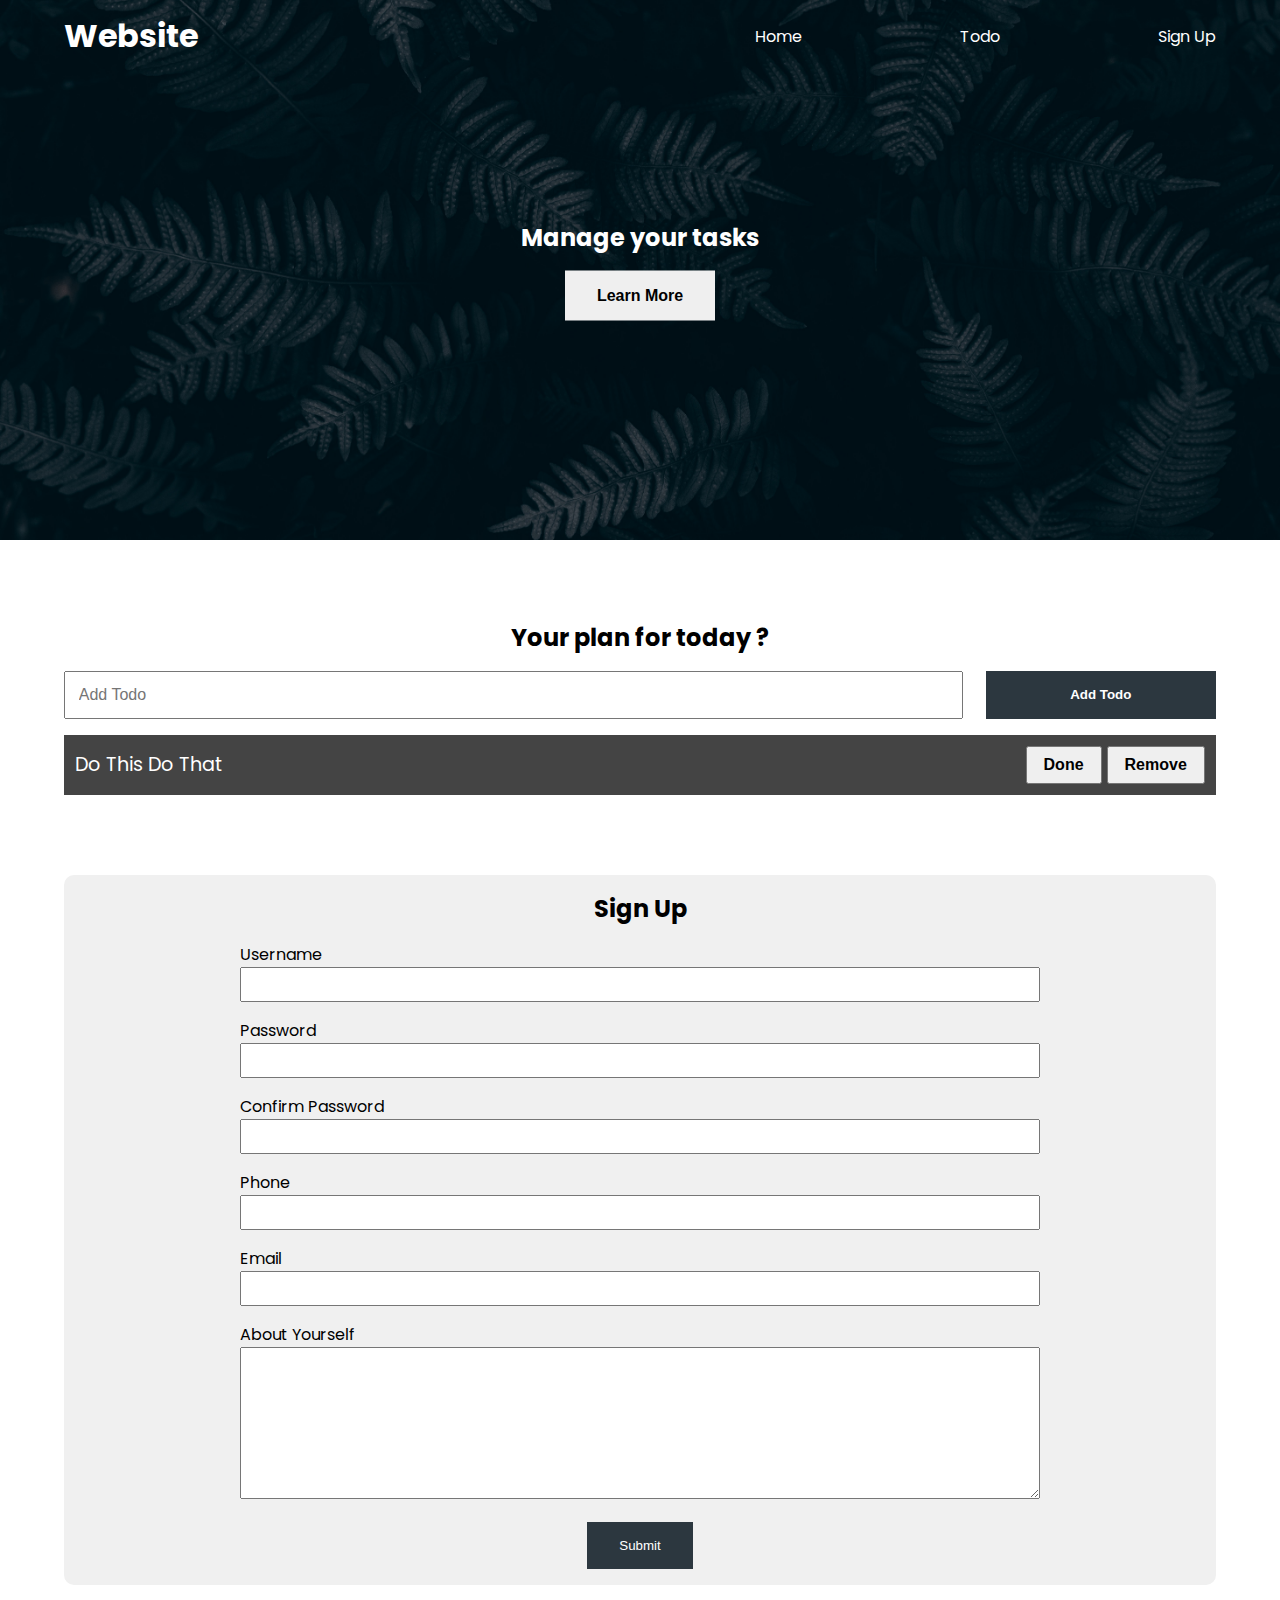
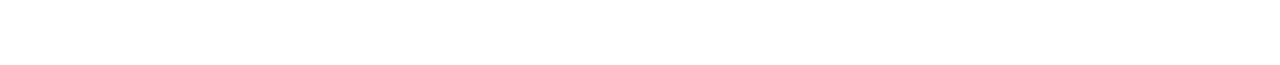
<file: 08_dom/index.html>
<!DOCTYPE html>
<html lang="en">
  <head>
    <meta charset="UTF-8" />
    <meta http-equiv="X-UA-Compatible" content="IE=edge" />
    <meta name="viewport" content="width=device-width, initial-scale=1.0" />
    <link rel="stylesheet" href="./style1.css" />
    <!-- <script src="./01_file.js" defer></script> -->
    <!-- <script src="./02_file.js" defer></script> -->
    <script src="./04_file.js" defer></script>
    <title>My Website</title>
  </head>
  <body>
    <header class="header">
      <nav class="nav container">
        <h1 class="logo">Website</h1>
        <ul class="nav-items">
          <li class="nav-item"><a href="#home">Home</a></li>
          <li class="nav-item"><a href="">Todo</a></li>
          <li class="nav-item"><a href="">Sign Up</a></li>
        </ul>
      </nav>
      <div class="headline">
        <h2 id="main-heading">
          Manage your tasks <span style="display: none">Hello</span>
        </h2>
        <button class="btn btn-headline" >Learn More</button>
      </div>
    </header>

    <section class="section-todo container">
      <h2>Your plan for today ?</h2>
      <!-- todo form  -->
      <form class="form-todo">
        <input type="text" name="" id="" placeholder="Add Todo" />
        <input type="submit" value="Add Todo" class="btn" />
      </form>

      <ul class="todo-list">
        <li>
          <span class="text">Do this do that</span>
          <div class="todo-buttons">
            <button class="todo-btn done">Done</button>
            <button class="todo-btn remove">Remove</button>
          </div>
        </li>
      </ul>
    </section>

    <section class="section-signup container">
      <h2>Sign Up</h2>
      <form class="signup-form">
        <div class="form-group">
          <label for="username">Username</label>
          <input type="text" name="username" id="username" />
        </div>
        <div class="form-group">
          <label for="password">Password</label>
          <input type="password" name="password" id="password" />
        </div>
        <div class="form-group">
          <label for="confirmPassword">Confirm Password</label>
          <input type="password" name="confirmPassword" id="confirmPassword" />
        </div>
        <div class="form-group">
          <label for="phone">Phone</label>
          <input type="text" name="phone" id="phone" />
        </div>
        <div class="form-group">
          <label for="email">Email</label>
          <input type="email" name="email" id="email" />
        </div>
        <div class="form-group">
          <label for="about">About Yourself</label>
          <textarea name="about" id="about" cols="30" rows="10"></textarea>
        </div>
        <button type="submit" class="btn signup-btn">Submit</button>
      </form>
    </section>
  </body>
</html>
</file>
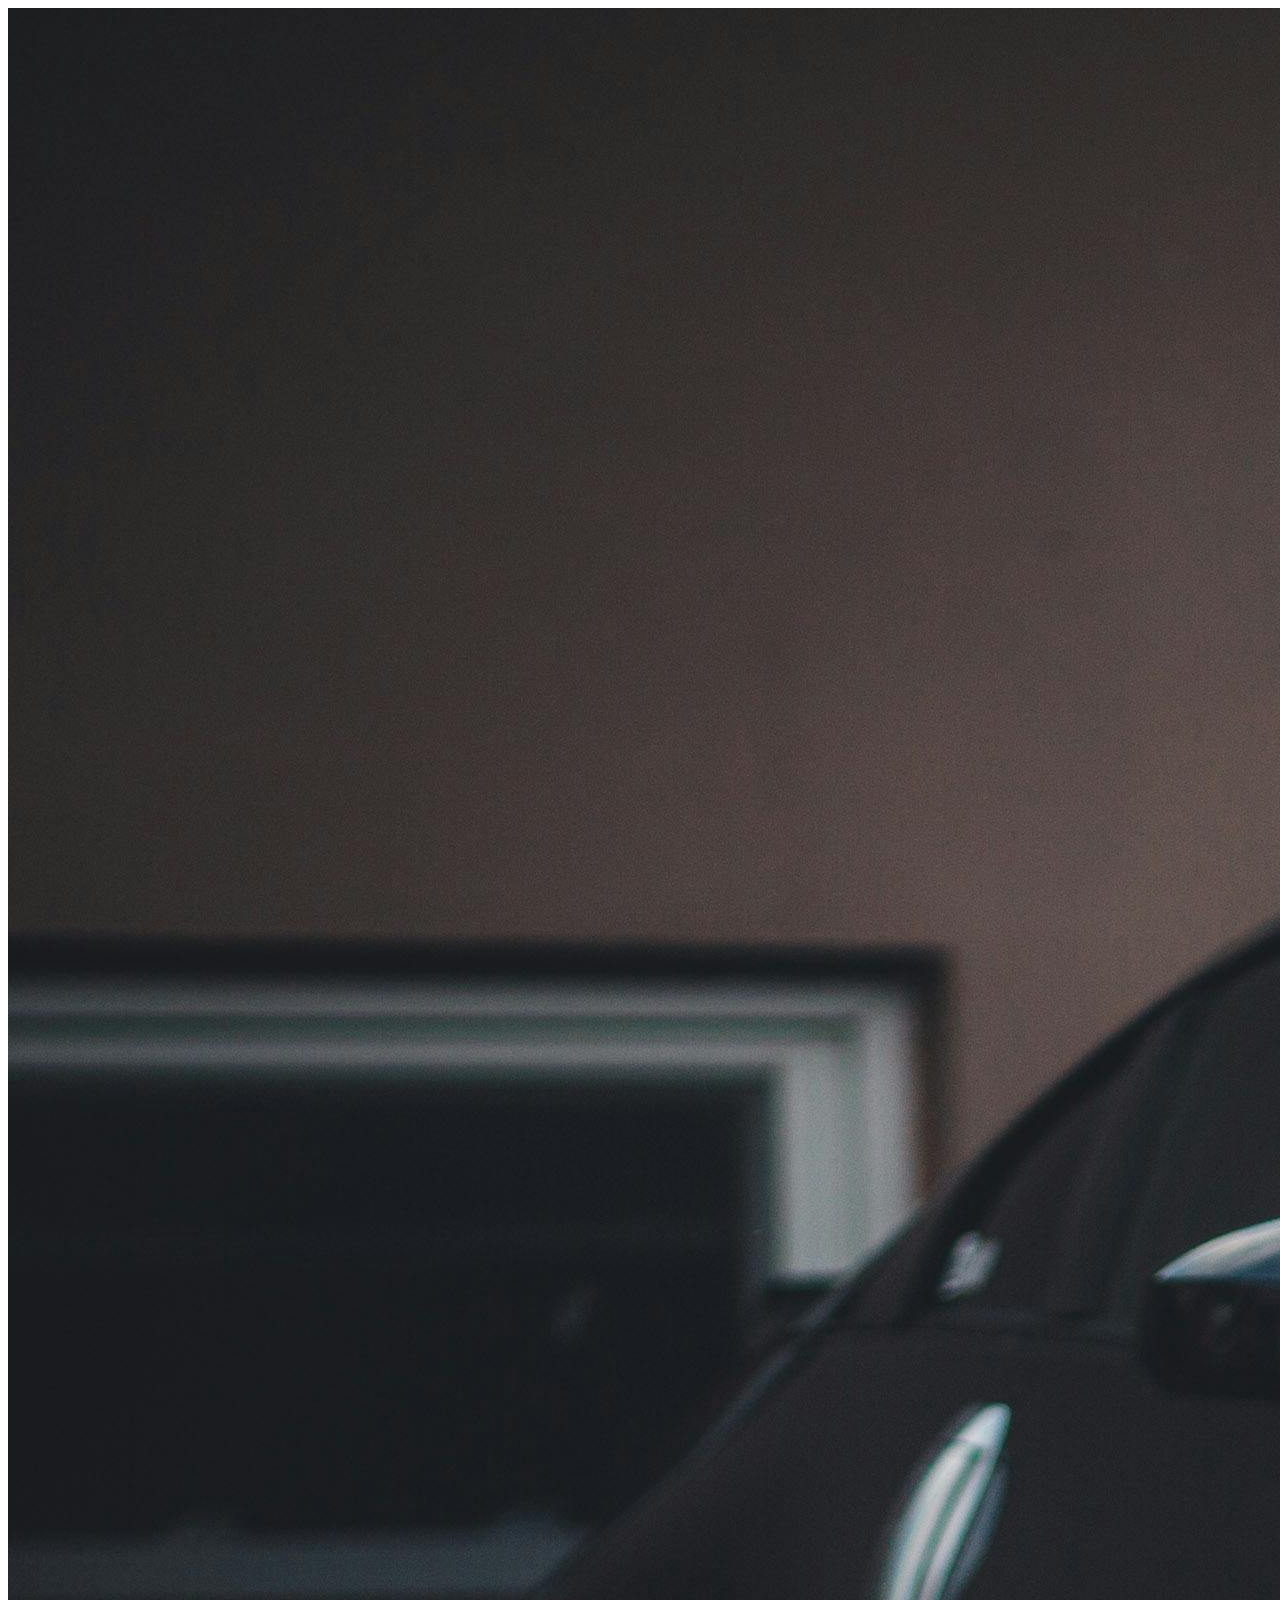
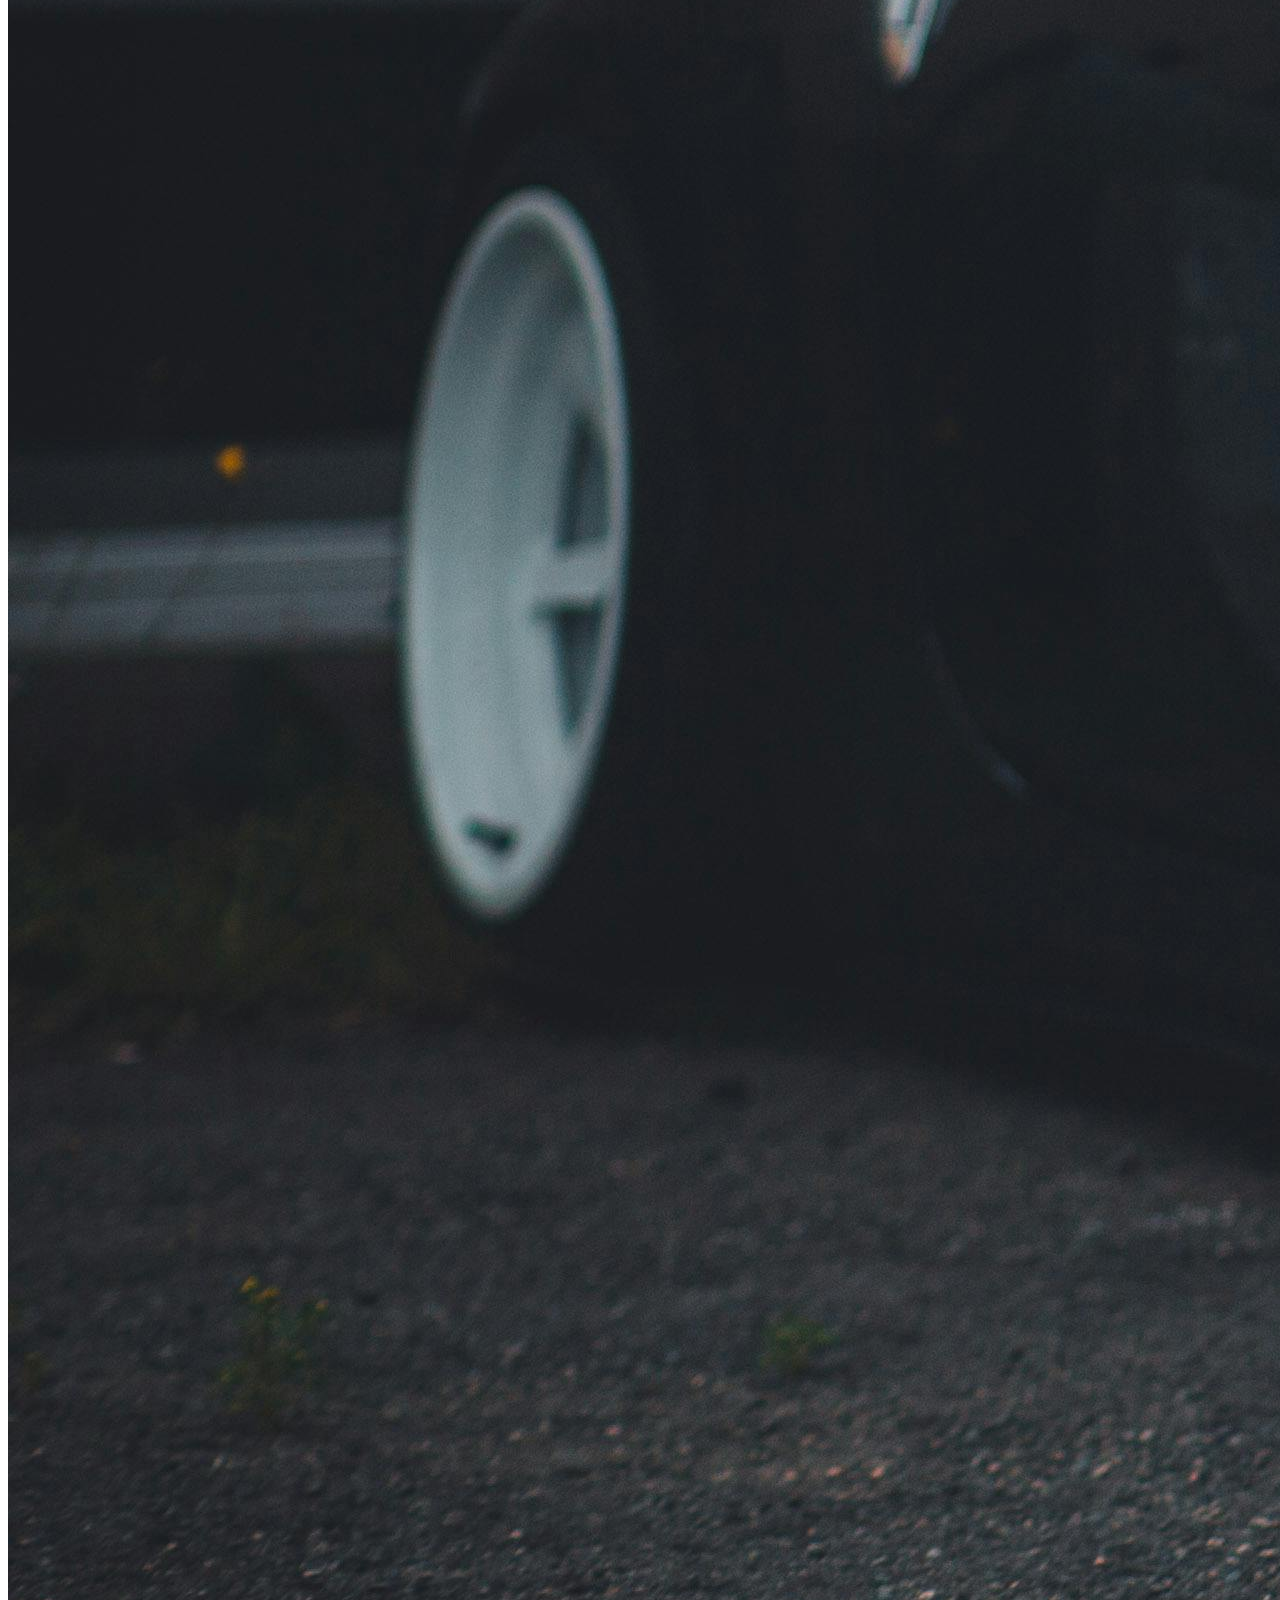
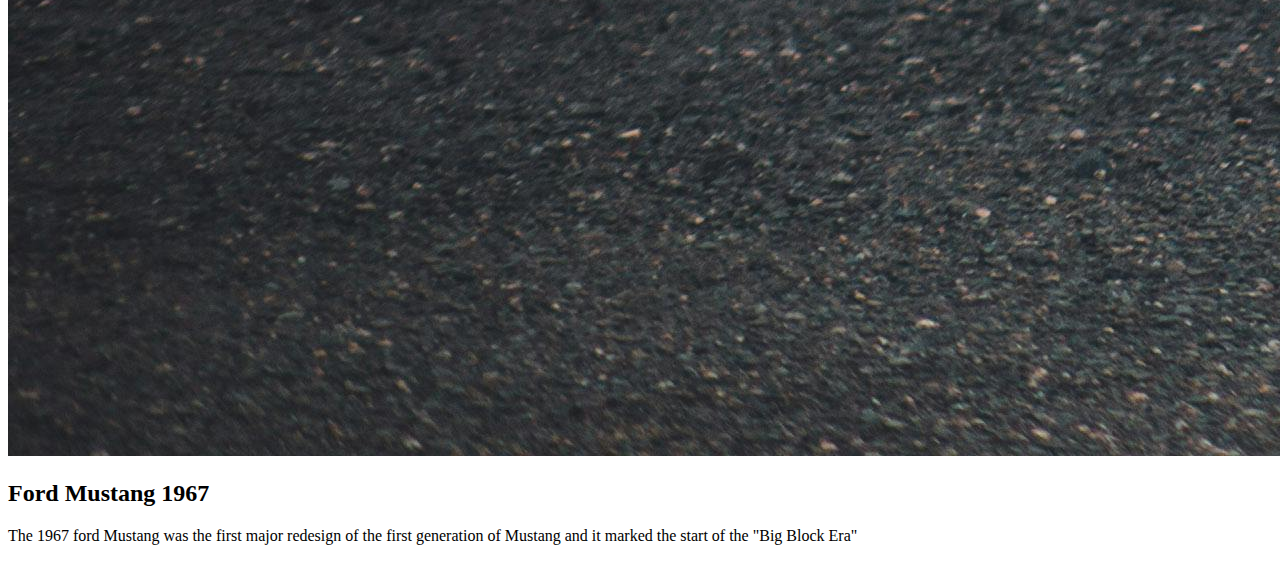
<file: card Templet/index.html>
<!DOCTYPE html>
<html lang="en">
<head>
    <meta charset="UTF-8">
    <meta name="viewport" content="width=device-width, initial-scale=1.0">
    <title>Document</title>
</head>
<body>
    <div class="card">
        <div class="image-box">
            <img src="Mustang.jpg" alt="" class="src">
        </div>
        <div class="content">
            <h2>Ford Mustang 1967</h2>
            <p>The 1967 ford Mustang was the first major redesign of the first generation of Mustang and it marked the start of the "Big Block Era"</p>
        </div>
    </div>
</body>
</html>
</file>
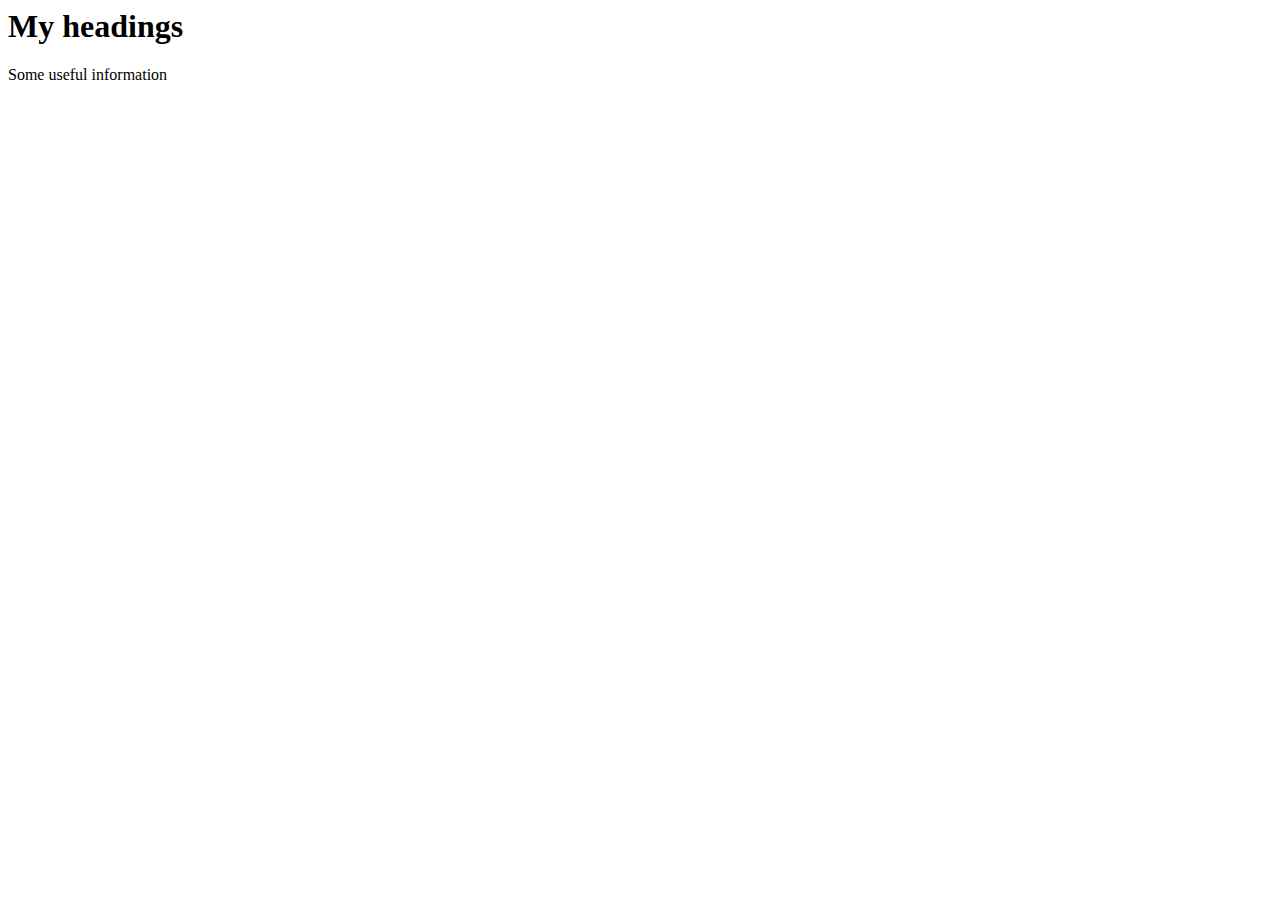
<file: 09_dom1/index2.html>
<html>
    <head>
        <title>Dom traversing </title>
        <script src="./triversy.js" defer></script>
    </head>
    <body>
        <div class="container">
        <h1>My headings</h1>
        <p>Some useful information </p>
    </div>
    </body>

</html>
</file>
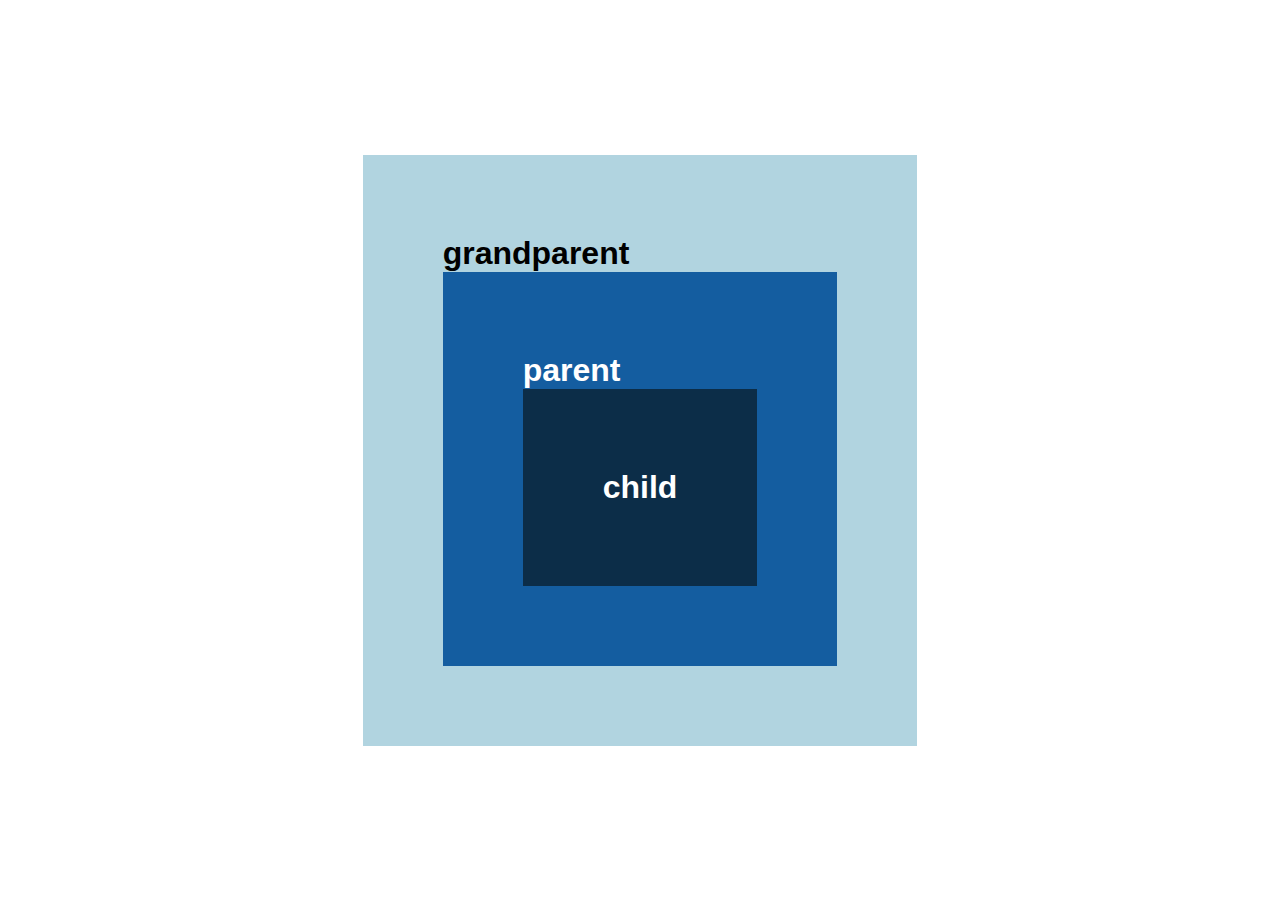
<file: 10_event_bub_cap/event-bubling-capturing.html>
<!DOCTYPE html>
<html lang="en">
<head>
    <meta charset="UTF-8">
    <meta name="viewport" content="width=device-width, initial-scale=1.0">
    <link rel="stylesheet" href="./evt-bcd.css">
    <script src="01_event.js" defer></script>
    <title>Event Bubbling | capturing | delegation</title>
</head>
<body>
    <main>
        <div class="grandparent box">
            grandparent
            <div class="parent box">
                parent
                <div class="child box">
                    child
                </div>
                
            </div>
        </div>
    </main> 
</body>
</html>
</file>
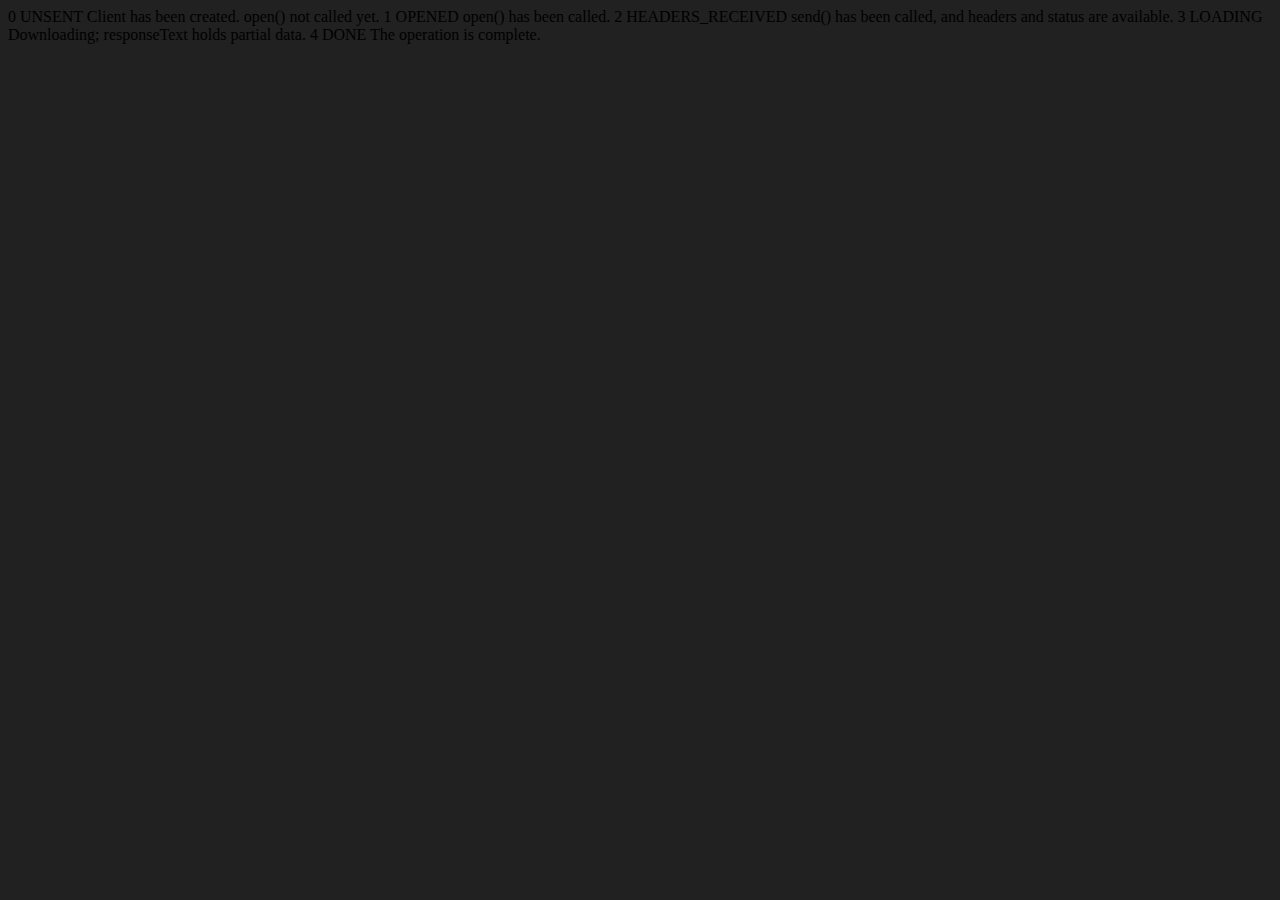
<file: 11_advance_one/ApiRequest.html>
<!DOCTYPE html>
<html lang="en">
<head>
    <meta charset="UTF-8">
    <meta name="viewport" content="width=device-width, initial-scale=1.0">
    <title>Document</title>
</head>
<body style="background-color: #212121;">
    0	UNSENT	Client has been created. open() not called yet.
1	OPENED	open() has been called.
2	HEADERS_RECEIVED	send() has been called, and headers and status are available.
3	LOADING	Downloading; responseText holds partial data.
4	DONE	The operation is complete.
</body>
<script>
    const requestUrl = 'https://api.github.com/users/gourav2304'
    const xhr = new XMLHttpRequest();
    xhr.open('GET', requestUrl)
    xhr.onreadystatechange = function(){
        console.log(xhr.readyState);
        if (xhr.readyState === 4) {
            const data = JSON.parse(this.responseText)
            console.log(typeof data);
            console.log(data.followers);
        }
    }
    xhr.send();
</script>
</html>
</file>
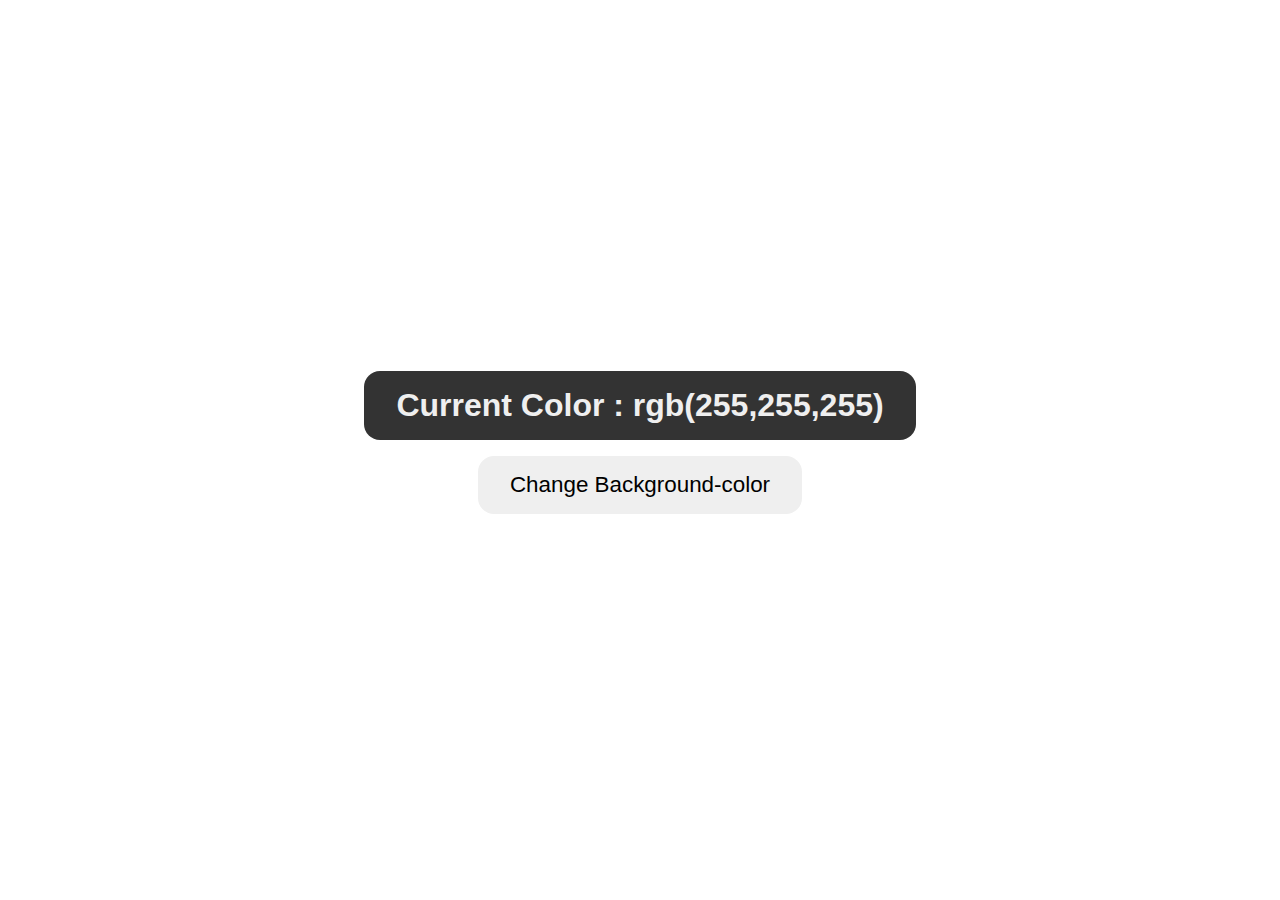
<file: colorchange/little_demo.html>
<!DOCTYPE html>
<html lang="en">
<head>
    <meta charset="UTF-8">
    <meta name="viewport" content="width=device-width, initial-scale=1.0">
    <link rel="stylesheet" href="little_demo.css">
    <script src="./little_demo.js" defer></script>
    <title>color changing button</title>
</head>
<body>
    
    <main>
        <div class="container">
            <h1>Current Color : <span class="current-color"> rgb(255,255,255) </span> </h1>
            <button>Change Background-color</button>
        </div>
    </main>
 
</body>
</html>
</file>
<file: 08_dom/style1.css>
@import url("https://fonts.googleapis.com/css2?family=Poppins:wght@200;300;400;500;600;700&display=swap");

* {
  box-sizing: border-box;
  padding: 0;
  margin: 0;
}

body {
  font-family: "Poppins", sans-serif;
}

a {
  text-decoration: none;
  color: white;
}

.header {
  position: relative;
  min-height: 60vh;
  background: url("./bg-image.jpg");
  background-position: center;
  background-repeat: no-repeat;
  background-size: cover;
  color: white;
}
.bg-dark {
  background: #000;
  color: #eee;
}

.container {
  max-width: 1200px;
  margin: auto;
  width: 90%;
}
.nav {
  min-height: 8vh;
  display: flex;
  justify-content: space-between;
  align-items: center;
}

.nav-items {
  width: 40%;
  display: flex;
  list-style-type: none;
  justify-content: space-between;
}
.headline {
  text-align: center;
  position: absolute;
  top: 50%;
  left: 50%;
  transform: translate(-50%, -50%);
}

.btn {
  display: inline-block;
  outline: none;
  border: none;
  cursor: pointer;
}

.btn-headline {
  padding: 1rem 2rem;
  font-size: 1rem;
  margin-top: 1rem;
  font-weight: 600;
}

.section-todo {
  margin-top: 5rem;
  text-align: center;
}

.form-todo {
  min-height: 5vh;
  display: flex;
  justify-content: space-between;
  margin-top: 1rem;
}

.form-todo input {
  min-height: 100%;
}
.form-todo input[type="text"] {
  width: 78%;
  padding: 0.8rem;
  font-size: 1rem;
  font-weight: 400;
}
.form-todo input[type="submit"] {
  width: 20%;
  background: rgb(44, 55, 63);
  color: white;
  font-weight: bold;
}
.todo-list {
  text-align: left;
  font-size: 1.2rem;
  list-style-type: none;
}
.todo-list li {
  padding: 0.7rem;
  background: #444;
  color: white;
  margin-top: 1rem;
  text-transform: capitalize;
  display: flex;
  justify-content: space-between;
  align-items: center;
}
.todo-btn {
  /* min-height: 100%; */
  padding: 0.5rem 1rem;
  font-size: 1rem;
  font-weight: bold;
  cursor: pointer;
}
.section-signup {
  margin: 5rem auto;
  text-align: center;
  background: rgb(240, 240, 240);
  border-radius: 10px;
  padding: 1rem;
}

.signup-form {
  max-width: 800px;
  width: 95%;
  text-align: left;
  margin: auto;
}
.signup-form label {
  display: block;
}

.signup-form input {
  display: block;
  width: 100%;
  padding: 0.5rem;
}
.form-group {
  margin-top: 1rem;
}
.signup-form textarea {
  width: 100%;
}
.signup-btn {
  background: rgb(44, 55, 63);
  color: white;
  padding: 1rem 2rem;
  display: block;
  margin: auto;
  margin-top: 1rem;
}
</file>
<file: 10_event_bub_cap/evt-bcd.css>
*{
    padding: 0;
    margin: 0;
    box-sizing: border-box;
}
body{
    font-family: Arial,sans-serif;
}
main{
    display: flex;
    justify-content: center;
    align-items: center;
    height: 100vh;

}
.box{
    min-width: 100px;
    min-height: 100px;
    padding:5rem ;
    color: white;
    font-weight: bold;
    font-size: 2rem;
    cursor: pointer;
}
.grandparent{
    background: #b1d4e0;
    color: black;
}
.parent{
    background: #145da0;
}
.child{
    background: #0c2d48;
}
</file>
<file: colorchange/little_demo.css>
*{
    box-sizing: border-box;
    padding: 0;
    margin: 0;
}
body{
    font-family: Arial, sans-serif;
}

main{
    min-height: 100vh;
    display: flex;
    justify-content: center;
    align-items: center;
    text-align: center;
}

h1{
    padding: 1rem 2rem;
    background-color: #333;
    color: #efefef;
    border-radius: 1rem;
}

button{
    padding: 1rem 2rem ;
    font-size: 1.4rem;
    border-radius: 1rem;
    cursor: pointer ;
    margin: 1rem;
    border:none ;
    outline: none;
    transition: 0.4s;
}
</file>
